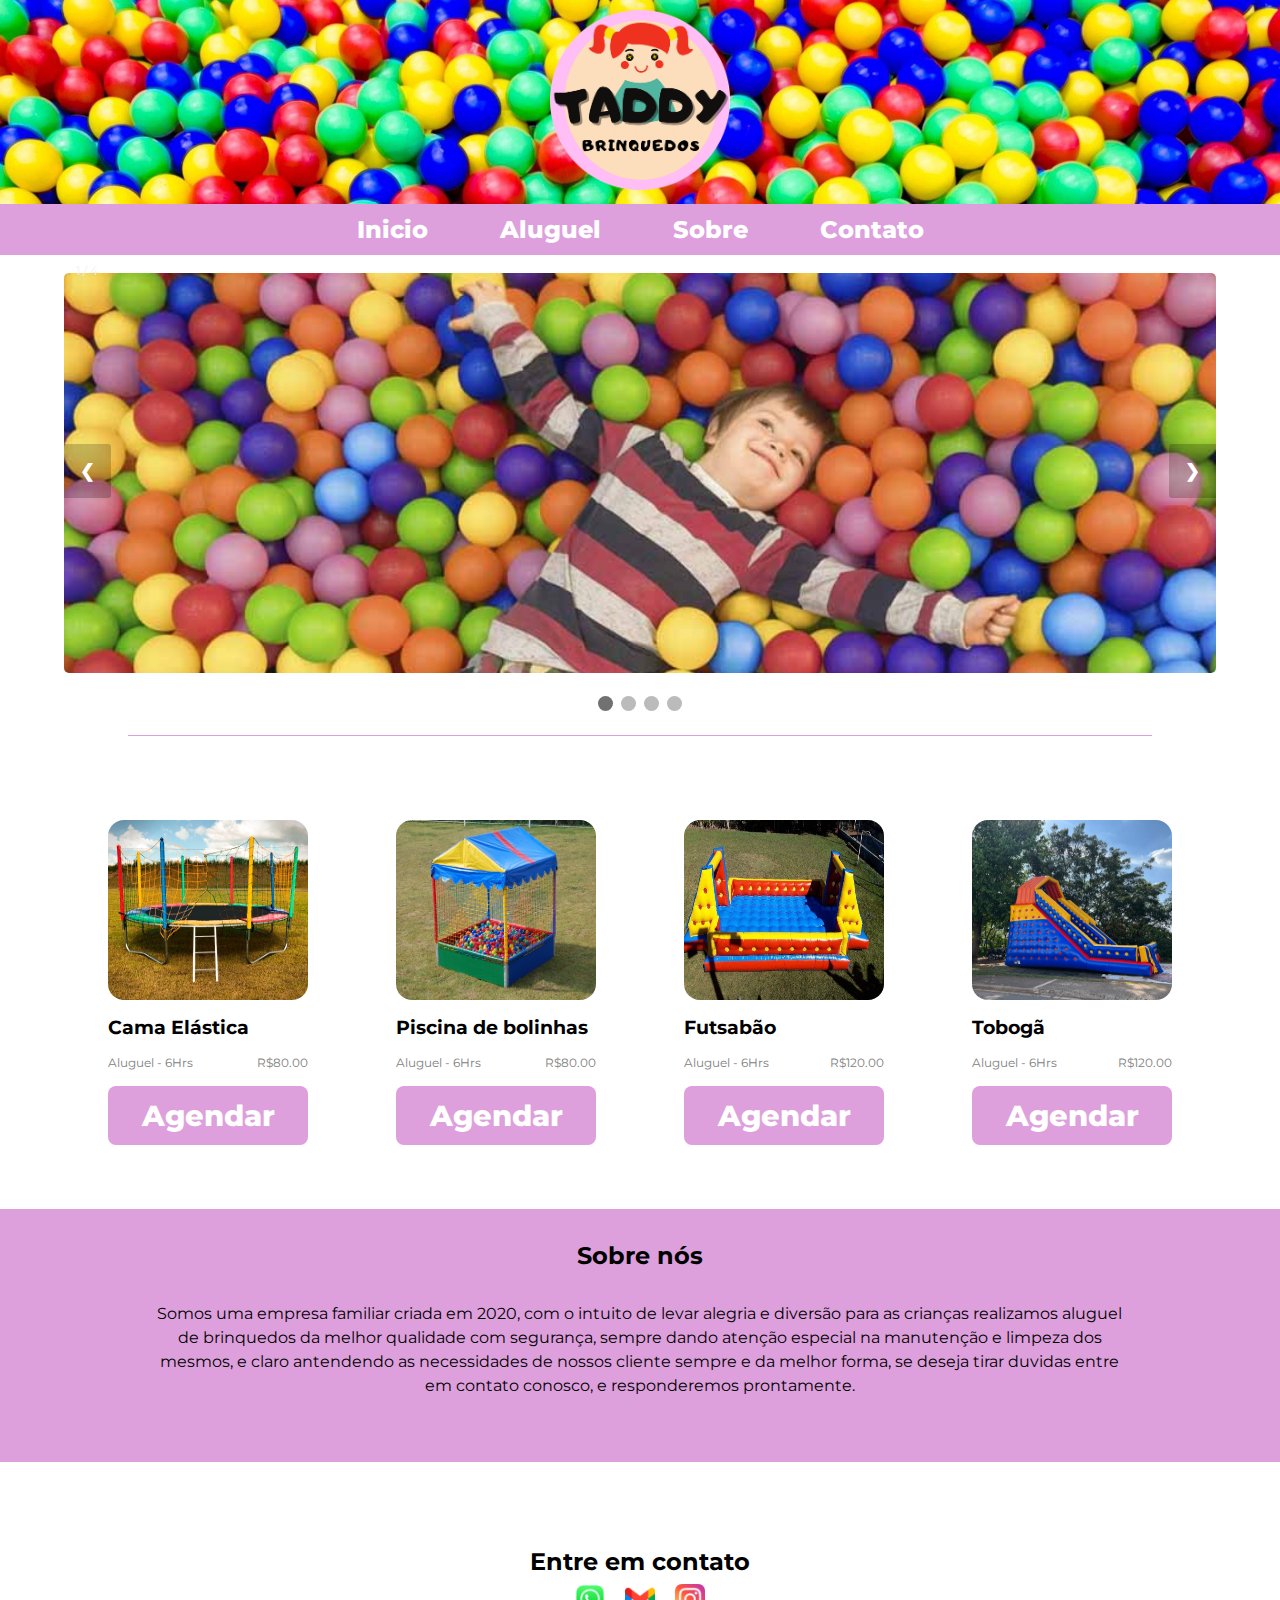
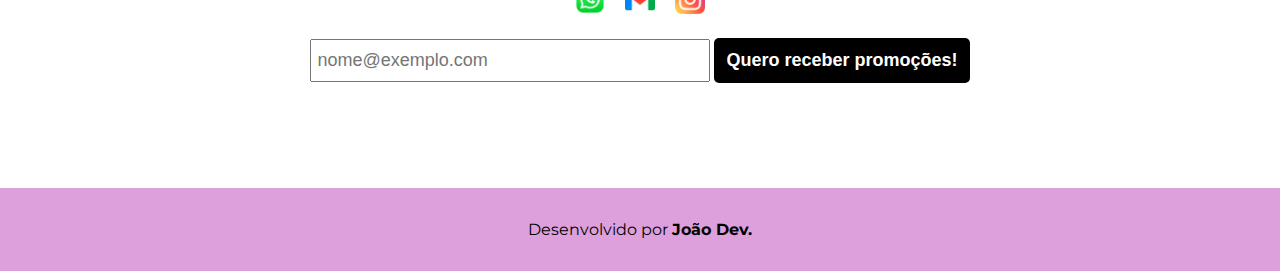
<file: index.html>
<!DOCTYPE html>
<html lang="pt-br">

<head>
    <meta charset="utf-8">
    <meta name="viewport" content="width=device-width, initial-scale=1.0">
    <link rel="stylesheet" href="/style/style.css">
    <title>Taddy Brinquedos</title>
</head>

<body>

    <!-- CABECALHO / MENU TOPO -->
    <header class="topo">
        <div>
            <img class="logo" src="/assets/logo.png" alt="Logo Taddy Brinquedos" width="200">
        </div>

        <nav class="menu">
            <ul>
                <li><a href="index.html">Inicio</a></li>
                <li><a href="#aluguel">Aluguel</a></li>
                <li><a href="#sobre">Sobre</a></li>
                <li><a href="#contato">Contato</a></li>
            </ul>
        </nav>
    </header>
    <!-- CARROUSEL DE IMAGENS -->
    <section class="carrousel-imagens">
        <div class="carrousel-imagens-container">
            
            <div class="fade slide">
                <div class="carrousel-num">1 / 4</div>
                <img class="carrousel-imagens-item" src="/assets/img-2.jpg" alt="">
                <div class="carrousel-texto"></div>
            </div>

            <div class="fade slide">
                <div class="carrousel-num">2 / 4</div>
                <img class="carrousel-imagens-item" src="/assets/img-3.jpg" alt="">
                <div class="carrousel-texto"></div>
            </div>

            <div class="fade slide">
                <div class="carrousel-num">3 / 4</div>
                <img class="carrousel-imagens-item" src="/assets/img-1.png" alt="">
                <div class="carrousel-texto"></div>
            </div>

            <div class="fade slide">
                <div class="carrousel-num">4 / 4</div>
                <img class="carrousel-imagens-item" src="/assets/img-4.webp" alt="">
                <div class="carrousel-texto"></div>
            </div>

            <a class="prev" onclick="maisSlides(-1)">&#10094</a>
            <a class="next" onclick="maisSlides(1)">&#10095</a>
        </div>
        <br>

        <div style="text-align: center;">
            <span class="dot" onclick="slideAtual(1)"></span>
            <span class="dot" onclick="slideAtual(2)"></span>
            <span class="dot" onclick="slideAtual(3)"></span>
            <span class="dot" onclick="slideAtual(4)"></span>
        </div>

    </section>

    <hr class="traco">
    <!-- SECAO DE PRODUTOS -->
    <section id="aluguel" class="secao-produtos">
        <div class="card-produto">
            <img class="imagens-produtos" src="/assets/cama.jpg" alt="">
            <h3>Cama Elástica</h3>
            <div class="card-produto-texto">
                <p>Aluguel - 6Hrs</p>
                <p>R$80.00</p>
            </div>
            <a class="botao-produtos" href="/produtos/cama-elastica.html">Agendar</a>
        </div>

        <div class="card-produto">
            <img class="imagens-produtos" src="/assets/piscina.jpg" alt="">
            <h3>Piscina de bolinhas</h3>
            <div class="card-produto-texto">
                <p>Aluguel - 6Hrs</p>
                <p>R$80.00</p>
            </div>
            <a class="botao-produtos" href="/produtos/piscina-bolinhas.html">Agendar</a>
        </div>

        <div class="card-produto">
            <img class="imagens-produtos" src="/assets/futsabao.jpeg" alt="">
            <h3>Futsabão</h3>
            <div class="card-produto-texto">
                <p>Aluguel - 6Hrs</p>
                <p>R$120.00</p>
            </div>
            <a class="botao-produtos" href="/produtos/futsabao.html">Agendar</a>
        </div>

        <div class="card-produto">
            <img class="imagens-produtos" src="/assets/toboga.jpeg" alt="">
            <h3>Tobogã</h3>
            <div class="card-produto-texto">
                <p>Aluguel - 6Hrs</p>
                <p>R$120.00</p>
            </div>
            <a class="botao-produtos" href="/produtos/toboga.html">Agendar</a>
        </div>
    </section>
    <!-- SECAO SOBRE A EMPRESA -->
    <section id="sobre">
        <h2>Sobre nós</h2>
        <p class="sobre-texto">Somos uma empresa familiar criada em 2020, com o intuito de levar alegria e diversão para
            as crianças
            realizamos aluguel de brinquedos da melhor qualidade com segurança, sempre dando atenção especial na
            manutenção e limpeza dos mesmos, e claro antendendo as necessidades de nossos cliente sempre e da melhor
            forma, se deseja tirar duvidas entre em contato conosco, e responderemos prontamente.</p>
    </section>
    <!-- SECAO DE CONTATOS DA EMPRESA -->
    <section id="contato">
        <h2>Entre em contato</h2>
        <ul>
            <li><a href=""><img class="contato-icone" src="/assets/whatsapp.png" alt=""></a></li>
            <li><a href=""><img class="contato-icone" src="/assets/gmail.png" alt=""></a></li>
            <li><a href=""><img class="contato-icone" src="/assets/instagram.png" alt=""></a></li>
        </ul>

    <div class="cadastro-promocao">
        <!-- <label for="cadastro">Email</label> -->
        <input type="email" name="cadastro" id="cadastro" placeholder="nome@exemplo.com" onfocus="this.placeholder=''" onblur="this.placeholder='nome@exemplo.com'">
        <button type="submit" class="botao-promocao">Quero receber promoções!</button>
    </div>
    </section>
    <!-- RODAPE -->
    <footer class="rodape">
        <p>Desenvolvido por <span>João Dev.</span></p>
    </footer>

<script src="/javascript.js"></script>
</body>

</html>
</file>
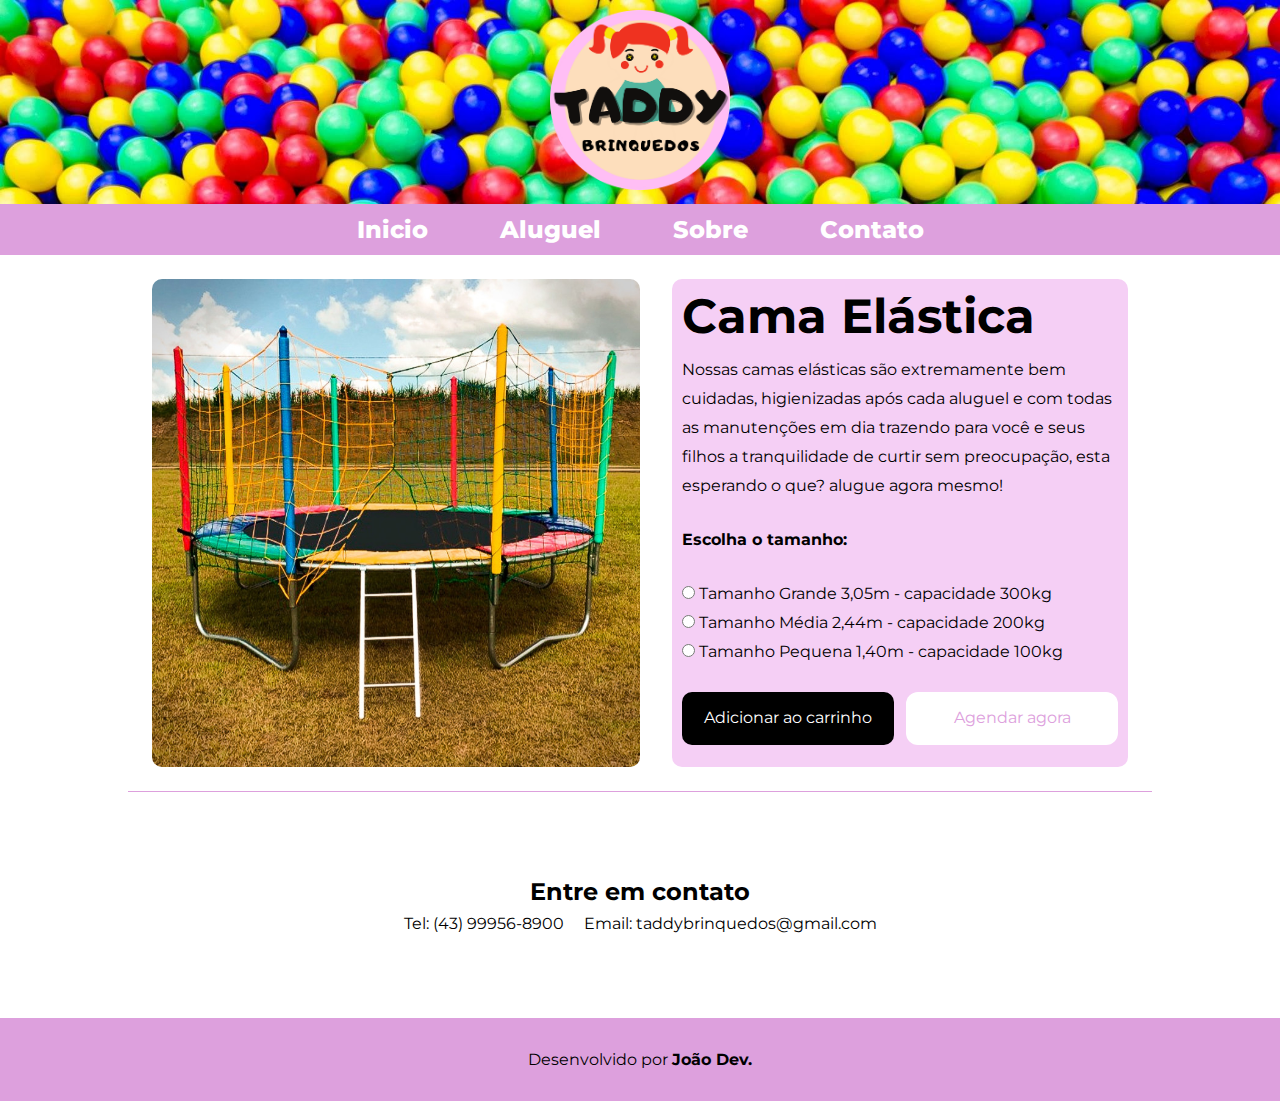
<file: produtos/cama-elastica.html>
<!DOCTYPE html>
<html lang="pt-br">

<head>
    <meta charset="UTF-8">
    <meta name="viewport" content="width=device-width, initial-scale=1.0">
    <link rel="stylesheet" href="/style/style.css">
    <title>Taddy Brinquedos - Cama Elástica</title>
</head>

<body>

<!-- CABECALHO / MENU TOPO -->
    <header class="topo">
        <div>
            <img class="logo" src="/assets/logo.png" alt="Logo Taddy Brinquedos" width="200px">
        </div>

        <nav class="menu">
            <ul>
                <li><a href="/index.html">Inicio</a></li>
                <li><a href="#">Aluguel</a></li>
                <li><a href="#">Sobre</a></li>
                <li><a href="#">Contato</a></li>
            </ul>
        </nav>
    </header>

    <section class="container-produto-aluguel">
        <img class="imagem-produto-aluguel" src="/assets/cama.jpg" alt="">

        <div class="container-produto-aluguel-texto">
            <h2>Cama Elástica</h2>
            <p>Nossas camas elásticas são extremamente bem cuidadas, higienizadas após cada aluguel e com todas as
                manutenções em dia trazendo para você e seus filhos a tranquilidade de curtir sem preocupação, esta
                esperando o que? alugue agora mesmo!</p>
            
            <p class="subtitulo">Escolha o tamanho: </p>

            <form action="">
                <input type="radio" name="tamanho" id="grande" value="grande">
                <label for="grande">Tamanho Grande 3,05m - capacidade 300kg</label><br>

                <input type="radio" name="tamanho" id="media" value="media">
                <label for="media">Tamanho Média 2,44m - capacidade 200kg</label><br>

                <input type="radio" name="tamanho" id="pequena" value="pequena">
                <label for="pequena">Tamanho Pequena 1,40m - capacidade 100kg</label><br>
            </form>

            <div class="container-botoes">
                <a class="botao-carrinho" href="">Adicionar ao carrinho</a>
                <a class="botao-agendar" href="">Agendar agora</a>
            </div>
        </div>


    </section>

    <section id="contato">
        <h2>Entre em contato</h2>
        <ul>
            <li>Tel: (43) 99956-8900</li>
            <li>Email: taddybrinquedos@gmail.com</li>

        </ul>
    </section>
    <footer class="rodape">
        <p>Desenvolvido por <span>João Dev.</span></p>
    </footer>
</body>

</html>
</file>
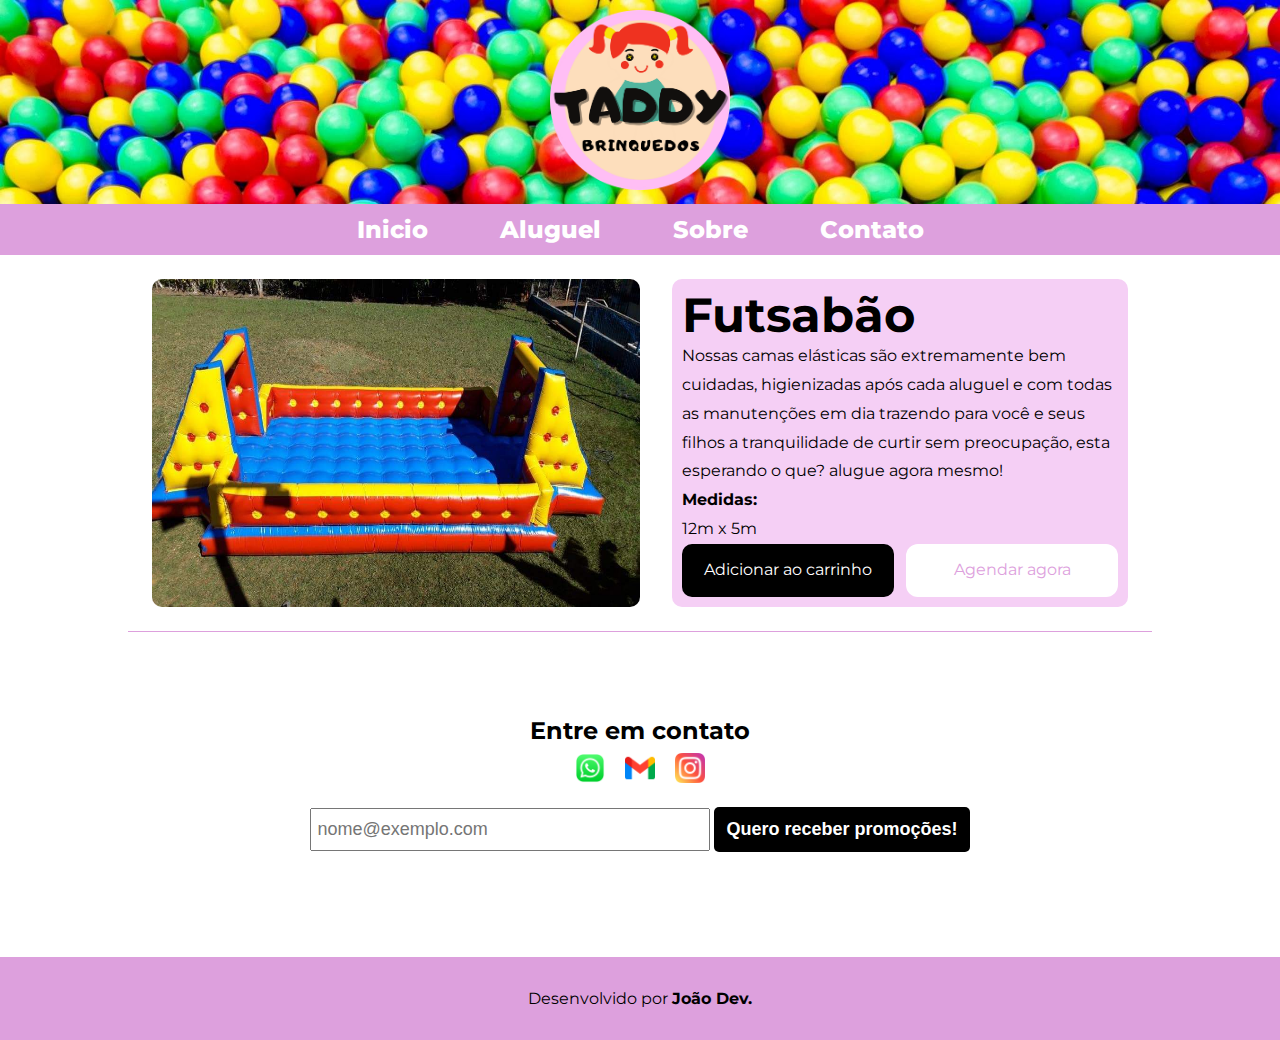
<file: produtos/futsabao.html>
<!DOCTYPE html>
<html lang="pt-br">
  <head>
    <meta charset="UTF-8" />
    <meta name="viewport" content="width=device-width, initial-scale=1.0" />
    <link rel="stylesheet" href="/style/style.css" />
    <title>Taddy Brinquedos - Cama Elástica</title>
  </head>

  <body>
    <!-- CABECALHO / MENU TOPO -->
    <header class="topo">
      <div>
        <img
          class="logo"
          src="/assets/logo.png"
          alt="Logo Taddy Brinquedos"
          width="200"
        />
      </div>

      <nav class="menu">
        <ul>
          <li><a href="/index.html">Inicio</a></li>
          <li><a href="#">Aluguel</a></li>
          <li><a href="#">Sobre</a></li>
          <li><a href="#">Contato</a></li>
        </ul>
      </nav>
    </header>

    <section class="container-produto-aluguel">
      <img class="imagem-produto-aluguel" src="/assets/futsabao.jpeg" alt="" />

      <div class="container-produto-aluguel-texto">
        <h2 style="margin: 12px 0px;">Futsabão</h2>
        <p>
          Nossas camas elásticas são extremamente bem cuidadas, higienizadas
          após cada aluguel e com todas as manutenções em dia trazendo para você
          e seus filhos a tranquilidade de curtir sem preocupação, esta
          esperando o que? alugue agora mesmo!
        </p>

        <p class="subtitulo">Medidas:</p>
        <p>12m x 5m</p>

        <div class="container-botoes">
          <a class="botao-carrinho" href="">Adicionar ao carrinho</a>
          <a class="botao-agendar" href="">Agendar agora</a>
        </div>
      </div>
    </section>

    <section id="contato">
      <h2>Entre em contato</h2>
      <ul>
          <li><a href=""><img class="contato-icone" src="/assets/whatsapp.png" alt=""></a></li>
          <li><a href=""><img class="contato-icone" src="/assets/gmail.png" alt=""></a></li>
          <li><a href=""><img class="contato-icone" src="/assets/instagram.png" alt=""></a></li>
      </ul>

  <div class="cadastro-promocao">
      <!-- <label for="cadastro">Email</label> -->
      <input type="email" name="cadastro" id="cadastro" placeholder="nome@exemplo.com" onfocus="this.placeholder=''" onblur="this.placeholder='nome@exemplo.com'">
      <button type="submit" class="botao-promocao">Quero receber promoções!</button>
  </div>
  </section>
    <footer class="rodape">
      <p>Desenvolvido por <span>João Dev.</span></p>
    </footer>
  </body>
</html>
</file>
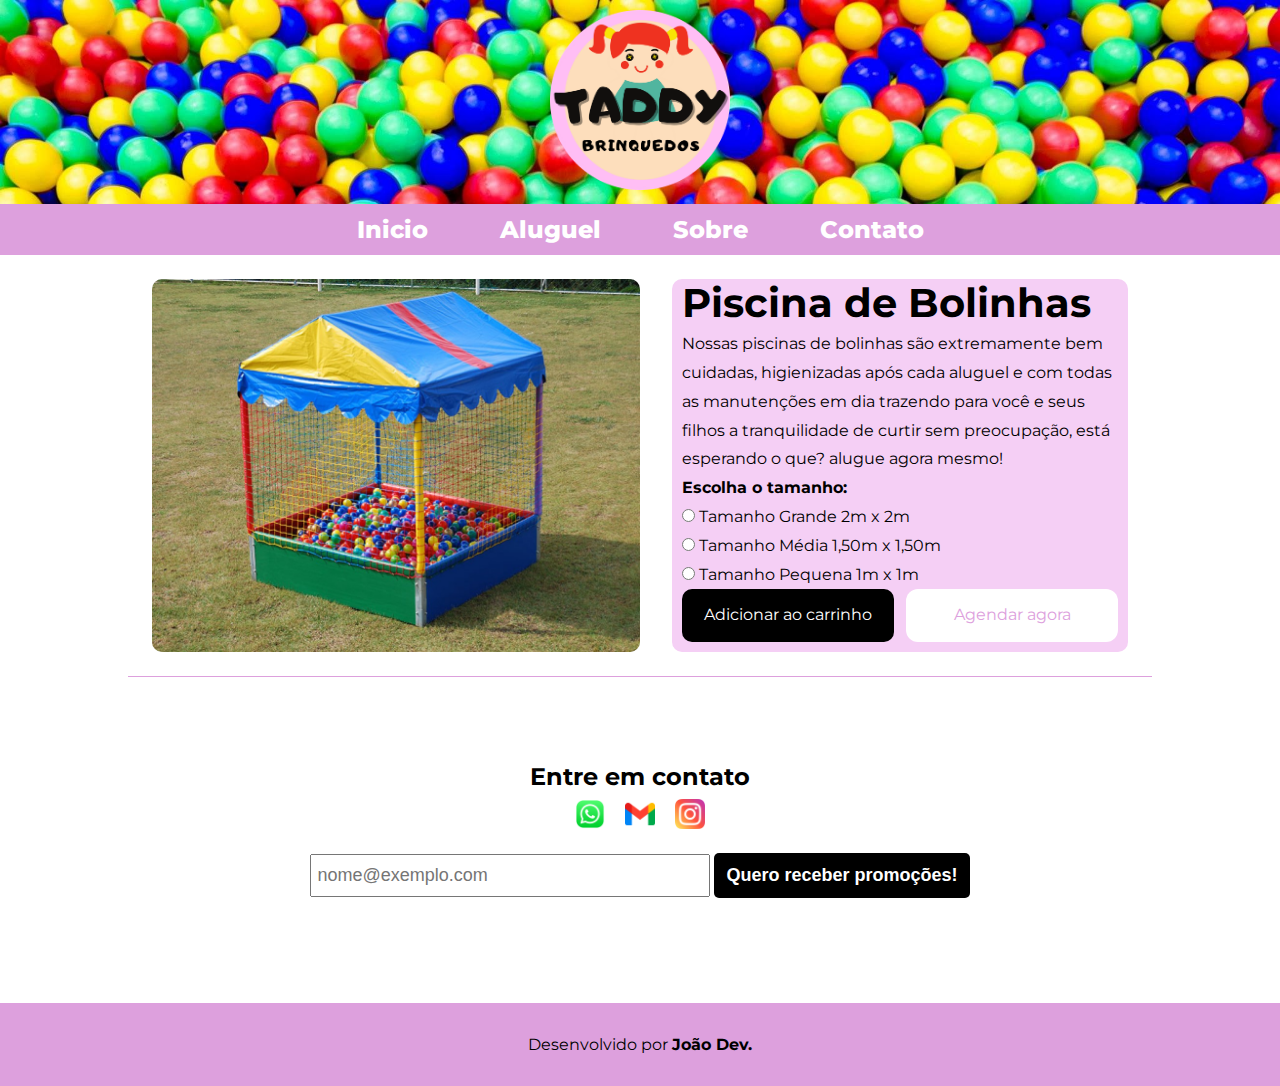
<file: produtos/piscina-bolinhas.html>
<!DOCTYPE html>
<html lang="pt-br">
  <head>
    <meta charset="UTF-8" />
    <meta name="viewport" content="width=device-width, initial-scale=1.0" />
    <link rel="stylesheet" href="/style/style.css" />
    <title>Taddy Brinquedos - Cama Elástica</title>
  </head>

  <body>
    <!-- CABECALHO / MENU TOPO -->
    <header class="topo">
      <div>
        <img
          class="logo"
          src="/assets/logo.png"
          alt="Logo Taddy Brinquedos"
          width="200"
        />
      </div>

      <nav class="menu">
        <ul>
          <li><a href="/index.html">Inicio</a></li>
          <li><a href="#">Aluguel</a></li>
          <li><a href="#">Sobre</a></li>
          <li><a href="#">Contato</a></li>
        </ul>
      </nav>
    </header>

    <section class="container-produto-aluguel">
      <img class="imagem-produto-aluguel" src="/assets/piscina.jpg" alt="" />

      <div class="container-produto-aluguel-texto">
        <h2 style="font-size: 2.5rem; padding-bottom: 12px;">Piscina de Bolinhas</h2>
        <p>
          Nossas piscinas de bolinhas são extremamente bem cuidadas, higienizadas
          após cada aluguel e com todas as manutenções em dia trazendo para você
          e seus filhos a tranquilidade de curtir sem preocupação, está
          esperando o que? alugue agora mesmo!
        </p>

        <p class="subtitulo">Escolha o tamanho:</p>

        <form action="">
          <input type="radio" name="tamanho" id="grande" value="grande" />
          <label for="grande">Tamanho Grande 2m x 2m </label
          ><br />

          <input type="radio" name="tamanho" id="media" value="media" />
          <label for="media">Tamanho Média 1,50m x 1,50m</label
          ><br />
          <input type="radio" name="tamanho" id="pequena" value="pequena" />
          <label for="pequena">Tamanho Pequena 1m x 1m</label
          ><br />
        </form>

        <div class="container-botoes">
          <a class="botao-carrinho" href="">Adicionar ao carrinho</a>
          <a class="botao-agendar" href="">Agendar agora</a>
        </div>
      </div>
    </section>

    <section id="contato">
      <h2>Entre em contato</h2>
      <ul>
          <li><a href=""><img class="contato-icone" src="/assets/whatsapp.png" alt=""></a></li>
          <li><a href=""><img class="contato-icone" src="/assets/gmail.png" alt=""></a></li>
          <li><a href=""><img class="contato-icone" src="/assets/instagram.png" alt=""></a></li>
      </ul>

  <div class="cadastro-promocao">
      <!-- <label for="cadastro">Email</label> -->
      <input type="email" name="cadastro" id="cadastro" placeholder="nome@exemplo.com" onfocus="this.placeholder=''" onblur="this.placeholder='nome@exemplo.com'">
      <button type="submit" class="botao-promocao">Quero receber promoções!</button>
  </div>
  </section>
    <footer class="rodape">
      <p>Desenvolvido por <span>João Dev.</span></p>
    </footer>
  </body>
</html>
</file>
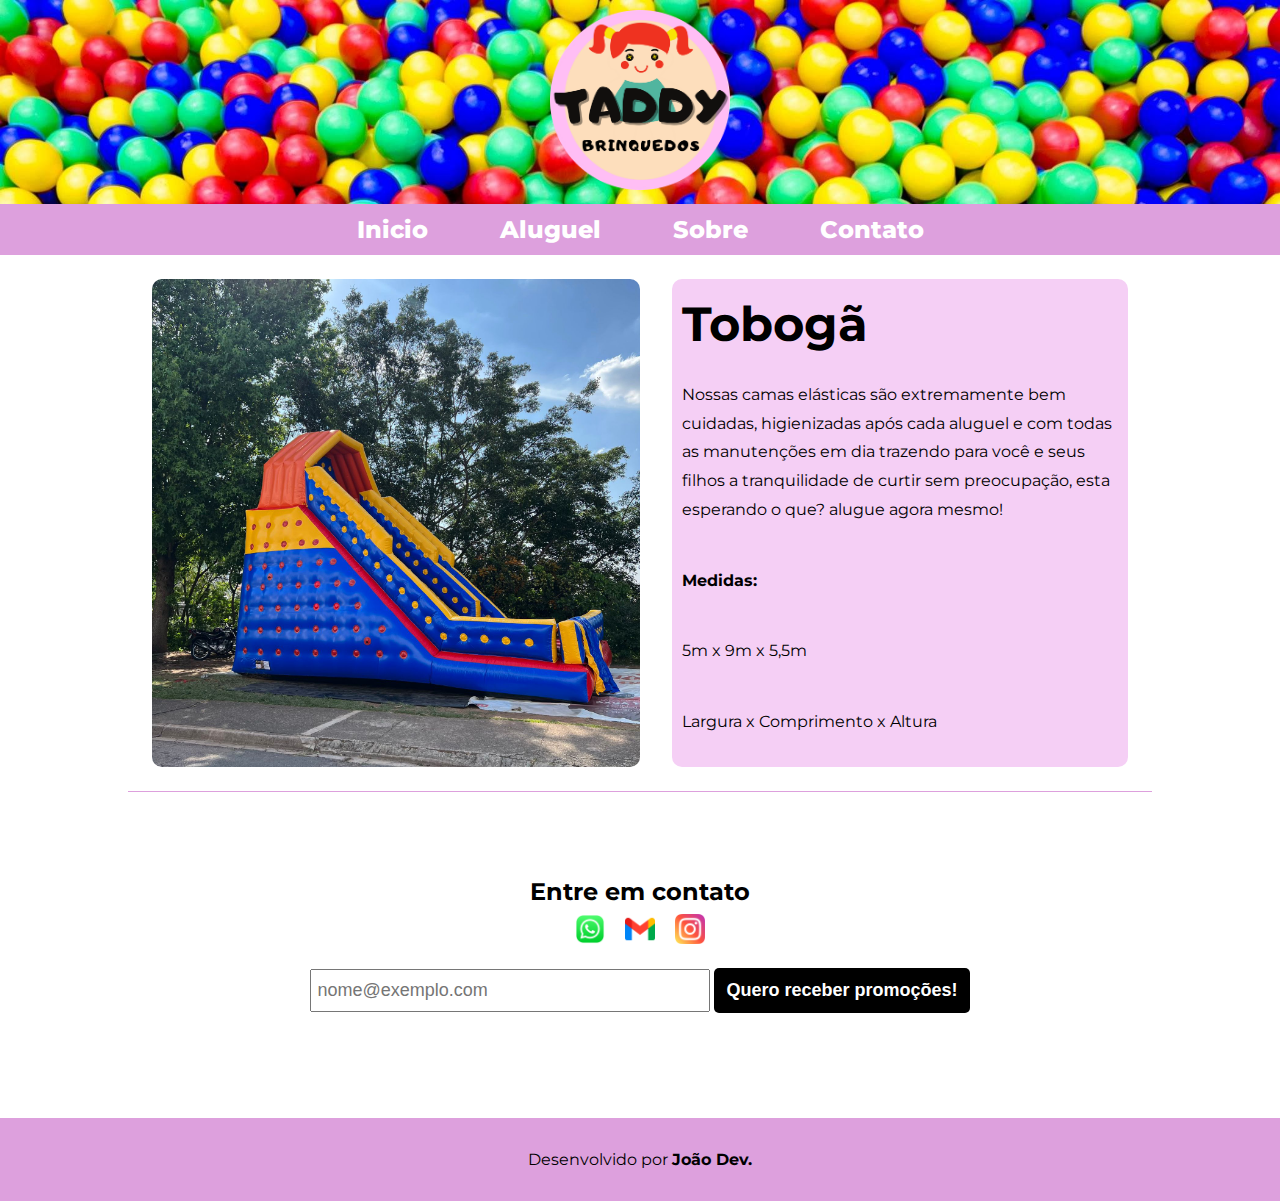
<file: produtos/toboga.html>
<!DOCTYPE html>
<html lang="pt-br">
  <head>
    <meta charset="UTF-8" />
    <meta name="viewport" content="width=device-width, initial-scale=1.0" />
    <link rel="stylesheet" href="/style/style.css" />
    <title>Taddy Brinquedos - Cama Elástica</title>
  </head>

  <body>
    <!-- CABECALHO / MENU TOPO -->
    <header class="topo">
      <div>
        <img
          class="logo"
          src="/assets/logo.png"
          alt="Logo Taddy Brinquedos"
          width="200"
        />
      </div>

      <nav class="menu">
        <ul>
          <li><a href="/index.html">Inicio</a></li>
          <li><a href="#">Aluguel</a></li>
          <li><a href="#">Sobre</a></li>
          <li><a href="#">Contato</a></li>
        </ul>
      </nav>
    </header>

    <section class="container-produto-aluguel">
      <img class="imagem-produto-aluguel" src="/assets/toboga.jpeg" alt="" />

      <div class="container-produto-aluguel-texto">
        <h2>Tobogã</h2>
        <p>
          Nossas camas elásticas são extremamente bem cuidadas, higienizadas
          após cada aluguel e com todas as manutenções em dia trazendo para você
          e seus filhos a tranquilidade de curtir sem preocupação, esta
          esperando o que? alugue agora mesmo!
        </p>

        <p class="subtitulo">Medidas:</p>
        <p>5m x 9m x 5,5m</p>
        <p>Largura x Comprimento x Altura</p>
      </div>
    </section>

    <section id="contato">
      <h2>Entre em contato</h2>
      <ul>
          <li><a href=""><img class="contato-icone" src="/assets/whatsapp.png" alt=""></a></li>
          <li><a href=""><img class="contato-icone" src="/assets/gmail.png" alt=""></a></li>
          <li><a href=""><img class="contato-icone" src="/assets/instagram.png" alt=""></a></li>
      </ul>

  <div class="cadastro-promocao">
      <!-- <label for="cadastro">Email</label> -->
      <input type="email" name="cadastro" id="cadastro" placeholder="nome@exemplo.com" onfocus="this.placeholder=''" onblur="this.placeholder='nome@exemplo.com'">
      <button type="submit" class="botao-promocao">Quero receber promoções!</button>
  </div>
  </section>
    <footer class="rodape">
      <p>Desenvolvido por <span>João Dev.</span></p>
    </footer>
  </body>
</html>
</file>
<file: style/style.css>
@import url('https://fonts.googleapis.com/css2?family=Montserrat:ital,wght@0,100..900;1,100..900&display=swap');

:root {
    --fonte-principal: "Montserrat";
    --preto: black;
    --cinza: gray;
}

* {
    margin: 0;
    padding: 0;
    box-sizing:border-box;
    scroll-behavior: smooth;
}

body {
    color: var(--preto);
    font-family: var(--fonte-principal);
    
}


/* #TOPO */

.logo{
    padding: 10px;
}

.topo {
    background-image: url(/assets/topo-background.jpg);
    background-repeat: no-repeat;
    background-size: cover;
    display: flex;
    flex-direction: column;
    box-sizing: border-box;
    text-align: center;
    width: 100%;
    
}

.menu {
    width: 100%;
    background-color: plum;
}

.menu ul {
    display: flex;
    justify-content: center;
    list-style-type: none;
    padding: 0.7rem;
    gap: 32px;
}

.menu ul li a:hover {
    background-color: rgba(230, 216, 231, 0.507);
    border-radius: 10px;
}

.menu ul li a {
    text-decoration: none;
    color: white;
    font-weight: 800;
    padding: 10px 20px;
    font-size: 1.5rem;
}

/* CARROUSEL */

.carrousel-imagens-container {
    max-width: 90%;
    position: relative;
    margin: 0 auto;
    padding-top: 18px;
}

.carrousel-imagens-item {
    width: 100%; 
    height: 400px; 
    object-fit: cover;
    border-radius: 5px;
}

.slide {
    display: none;
}

/* BOTAO NEXT/PREV */
.prev, .next {
    cursor: pointer;
    position: absolute;
    top: 50%;
    width: auto;
    margin-top: -22px;
    padding: 16px;
    color: white;
    background-color: rgba(0, 0, 0, 0.2);
    font-weight: bold;
    font-size: 18px;
    transition: 0.6 ease;
    border-radius: 0 3px 3px 0;
    user-select: none;
}

.next {
    right: 0;
    border-radius: 3px 0 0 3px;
}

.prev:hover, .next:hover {
    background-color: rgba(0, 0, 0, 0.8);
}

/* CARROUSEL TEXTO */
.carrousel-texto {
    color: #f2f2f2;
    font-size: 15px;
    padding: 8px 12px;
    position: absolute;
    bottom: 8px;
    width: 100%;
    text-align: center;
}

.carrousel-num {
    color: #f2f2f2;
    font-size: 12px;
    padding: 8px 12px;
    position: absolute;
    top: 0;
}

/* DOTS */
.dot {
    cursor: pointer;
    height: 15px;
    width: 15px;
    margin: 0 2px;
    background-color: #bbb;
    border-radius: 50%;
    display: inline-block;
    transition: background-color 0.6 ease;
}

.active, .dot:hover {
    background-color: #717171;
}

/* FADE TRANSICAO */
.fade {
    animation-name: fade;
    animation-duration: 1.5s;
}

@keyframes fade {
    from{opacity: .4;}
    to{opacity: 1;}
}

/* #PRODUTOS */
.traco {
    border: 0;
    width: 80%;
    height: 1px;
    background-color: plum;
    margin: 20px auto;
}

.imagens-produtos {
    width: 200px;
    height: 180px;
    border-radius: 1rem;
}

.secao-produtos {
    display: flex;
    justify-content: center;
    gap: 24px;
    margin: 0 auto;
    padding-top: 24px;
    padding-bottom: 24px;
    max-width: 90%;
}

.card-produto {
    display: flex;
    flex-direction: column;
    row-gap: 16px;
    padding: 40px 32px;
}

.card-produto-texto {
    display: flex;
    justify-content: space-between;
    font-size: 12px;
    color: var(--cinza);
}


.botao-produtos {
    background-color: plum;
    color: white;
    padding: 12px;
    text-align: center;
    text-decoration: none;
    font-weight: 800;
    font-size: 1.8rem;
    border-radius: 8px;
}

.botao-produtos:hover {
    background-color: white;
    color: plum;
}

.card-produto:hover {
    background-color: rgba(230, 216, 231, 0.507);
    border-radius: 1rem;
    
}


/* SOBRE */

#sobre {
    text-align: center;
    background-color: plum;
    padding: 2rem;
}

.sobre-texto {
    width: 80%;
    margin: 2rem auto;
    line-height: 1.5rem;
}


/* CONTATO */

#contato {
    text-align: center;
    padding: 5.3rem;
}

#contato ul li {
    list-style-type: none;
    margin-top: 8px;
}

#contato ul{
    display: flex;
    column-gap: 20px;
    justify-content: center;
}

.contato-icone {
    width: 30px;
}

/* CADASTRO PROMOÇAO */
.cadastro-promocao {
    padding: 20px;
}

.botao-promocao {
    padding: 12px;
    font-size: 18px;
    background-color: black;
    color: white;
    font-weight: bolder;
    border: none;
    border-radius: 5px;
    cursor: pointer;
}

.cadastro-promocao label {
    font-size: 18px;
    font-weight: bolder;
    border: 0.5px solid black;
    padding: 10px 5px;
}

.cadastro-promocao input {
    width: 400px;
    height: 43px;
    font-size: 18px;
    padding: 5px;
}

.botao-promocao:hover {
    background-color: plum;
}
/* RODAPE */

.rodape {
    background-color: plum;
    padding: 2rem;
    text-align: center;
}

.rodape span {
    font-weight: 700;
}

/* PRODUTOS / PAGINA DE ALUGUEL */

.container-produto-aluguel {
    width: 80%;
    display: flex;
    column-gap: 32px;
    margin: 0 auto;
    padding: 24px;
    border-bottom: 1px solid plum;
    line-height: 1.8rem;
}

.container-produto-aluguel h2 {
    font-size: 3rem;
}

.subtitulo {
    font-weight: 700;
}

.container-produto-aluguel-texto {
    display: flex;
    flex-direction: column;
    justify-content: space-around;
    padding: 10px;
    background-color: rgb(245, 207, 245);
    border-radius: 10px;
}

.container-botoes {
    display: flex;
    column-gap: 12px;
}

.botao-carrinho {
    width: 50%;
    background-color: var(--preto);
    color: white;
    padding: 12px;
    border-radius: 10px;
    text-decoration: 0;
    text-align: center;
}

.botao-carrinho:hover {
    box-shadow: 2px 2px 5px 0px rgba(0, 0, 0, 0.5);
}

.botao-agendar {
    width: 50%;
    background-color: white;
    color: plum;
    padding: 12px;
    border-radius: 12px;
    text-decoration: none;
    text-align: center;
}

.botao-agendar:hover {
    box-shadow: 2px 2px 5px 0px rgba(0, 0, 0, 0.5);
}

.imagem-produto-aluguel {
    width: 50%;
    border-radius: 10px;
}

/* MOBILE */
@media only screen and (max-width: 600px)
{
    .secao-produtos {
        flex-wrap: wrap;
    }

    .carrousel-imagens-container {
        max-width: 100%;
        margin: 0 10px;
    }

    .carrousel-imagens-item {
        height: 300px;
        width: 100%;
    }

    .carrousel-texto, .carrousel-num {
        display: none;
    }
}

/* TABLETS */
@media only screen and (max-width: 1024px)
{
    .secao-produtos {
        flex-wrap: wrap;
    }

    .carrousel-imagens-container {
        max-width: 100%;
        margin: 0 10px;
    }

    .carrousel-imagens-item {
        height: 300px;
        width: 100%;
    }

    .carrousel-texto, .carrousel-num {
        display: none;
    }

    .imagens-produtos {
        width: 300px;
        height: 260px;
        border-radius: 1rem;
    }

    .cadastro-promocao {
        display: flex;
        row-gap: 2px;
        flex-direction: column;
        align-items: center;
        margin: 0 auto;
    }

    .botao-promocao {
        width: 400px;
    }

}

@media only screen and (max-width: 1130px)
{
    .secao-produtos {
        flex-wrap: wrap;
        
    }
}
</file>
